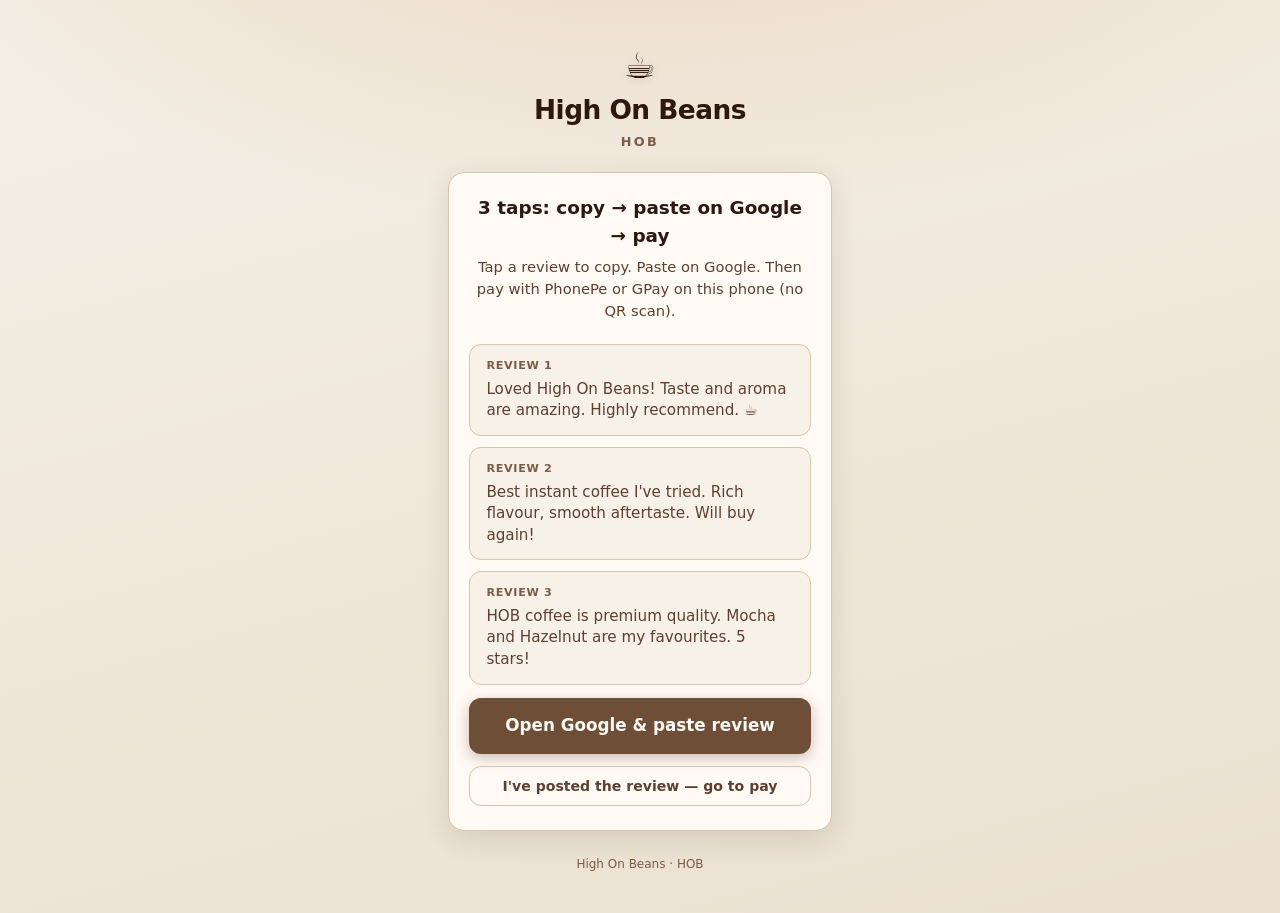
<file: index.html>
<!DOCTYPE html>
<html lang="en-IN">
<head>
  <meta charset="UTF-8" />
  <meta name="viewport" content="width=device-width, initial-scale=1, viewport-fit=cover" />
  <meta name="theme-color" content="#3E2723" />
  <meta name="description" content="High On Beans — copy a review, post on Google, then pay with UPI." />
  <title>High On Beans · Review &amp; Pay</title>
  <link rel="stylesheet" href="styles.css" />
</head>
<body>
  <div class="page">
    <header class="brand" aria-label="High On Beans">
      <div class="logo" aria-hidden="true">☕</div>
      <h1 class="brand-name">High On Beans</h1>
      <p class="brand-tag">HOB</p>
    </header>

    <main class="card" id="main">
      <p class="lead">3 taps: copy → paste on Google → pay</p>
      <p class="sub">Tap a review to copy. Paste on Google. Then pay with PhonePe or GPay on this phone (no QR scan).</p>

      <div class="review-picks" role="group" aria-label="Ready-made reviews">
        <button type="button" class="review-chip" data-review="Loved High On Beans! Taste and aroma are amazing. Highly recommend. ☕">
          <span class="review-chip-label">Review 1</span>
          <span class="review-chip-text">Loved High On Beans! Taste and aroma are amazing. Highly recommend. ☕</span>
        </button>
        <button type="button" class="review-chip" data-review="Best instant coffee I've tried. Rich flavour, smooth aftertaste. Will buy again!">
          <span class="review-chip-label">Review 2</span>
          <span class="review-chip-text">Best instant coffee I've tried. Rich flavour, smooth aftertaste. Will buy again!</span>
        </button>
        <button type="button" class="review-chip" data-review="HOB coffee is premium quality. Mocha and Hazelnut are my favourites. 5 stars!">
          <span class="review-chip-label">Review 3</span>
          <span class="review-chip-text">HOB coffee is premium quality. Mocha and Hazelnut are my favourites. 5 stars!</span>
        </button>
      </div>

      <p id="copyStatus" class="copy-status" aria-live="polite" hidden></p>

      <a
        id="reviewBtn"
        class="btn btn-primary"
        href="https://g.page/r/Cce9ZOg3vf0qEBE/review"
        target="_blank"
        rel="noopener noreferrer"
      >
        Open Google &amp; paste review
      </a>

      <button type="button" id="unlockOnlyBtn" class="btn btn-ghost">
        I've posted the review — go to pay
      </button>

      <section id="paySection" class="pay-section" hidden aria-live="polite">
        <div class="divider" aria-hidden="true"></div>
        <h2 class="pay-title">Thanks — pay on this phone</h2>
        <p class="pay-hint">Tap Pay, then choose PhonePe or Google Pay. WhatsApp Pay will not open.</p>
        <a
          id="payUpiBtn"
          class="btn btn-primary"
          href="pay.html?v=3"
        >Pay with PhonePe / GPay</a>
</section>
    </main>

    <footer class="footer">
      <p>High On Beans · HOB</p>
    </footer>
  </div>
  <script src="app.js"></script>
</body>
</html>
</file>
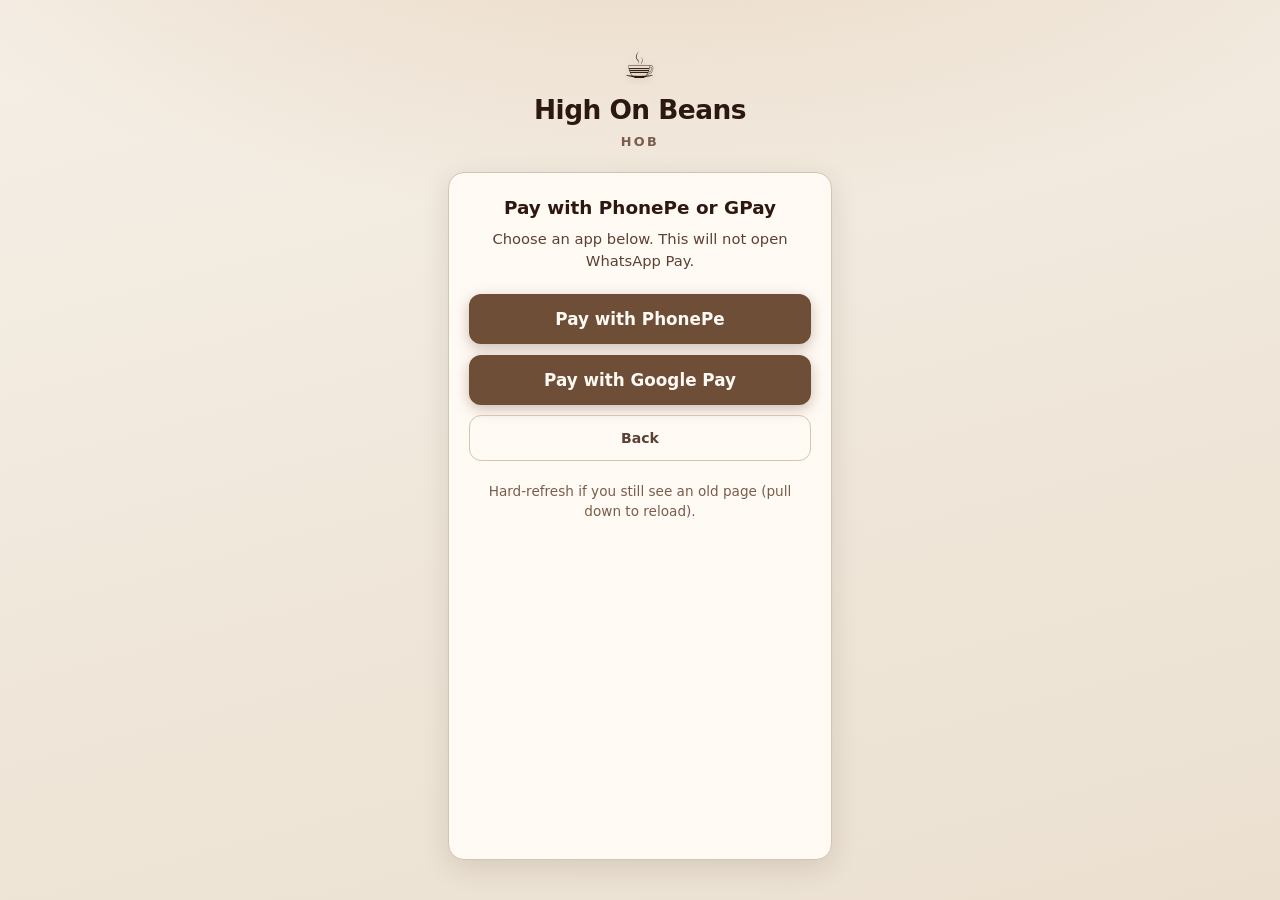
<file: pay.html>
<!DOCTYPE html>
<html lang="en-IN">
<head>
  <meta charset="UTF-8" />
  <meta name="viewport" content="width=device-width, initial-scale=1, viewport-fit=cover" />
  <meta name="theme-color" content="#3E2723" />
  <meta http-equiv="Cache-Control" content="no-cache, no-store, must-revalidate" />
  <title>Pay · High On Beans</title>
  <link rel="stylesheet" href="styles.css" />
</head>
<body>
  <div class="page">
    <header class="brand" aria-label="High On Beans">
      <div class="logo" aria-hidden="true">☕</div>
      <h1 class="brand-name">High On Beans</h1>
      <p class="brand-tag">HOB</p>
    </header>
    <main class="card">
      <p class="lead">Pay with PhonePe or GPay</p>
      <p class="sub">Choose an app below. This will not open WhatsApp Pay.</p>

      <button type="button" id="payPhonePe" class="btn btn-primary">Pay with PhonePe</button>
      <button type="button" id="payGPay" class="btn btn-primary" style="margin-top:0.65rem">Pay with Google Pay</button>

      <a class="btn btn-ghost" href="index.html?v=3" style="margin-top:0.65rem">Back</a>
      <p class="pay-hint" style="margin-top:1.25rem">Hard-refresh if you still see an old page (pull down to reload).</p>
    </main>
  </div>
  <script>
    (function () {
      var q = "pa=7073123656-6@ibl&pn=Ritik%20Sharma&mc=0000&mode=02&purpose=00";
      /* Never use upi:// — WhatsApp registers for that scheme */
      var links = {
        phonepe: [
          "phonepe://pay?" + q,
          "ppe://upi/pay?" + q,
          "intent://pay?" + q + "#Intent;scheme=phonepe;package=com.phonepe.app;end"
        ],
        gpay: [
          "gpay://upi/pay?" + q,
          "tez://upi/pay?" + q,
          "intent://upi/pay?" + q + "#Intent;scheme=tez;package=com.google.android.apps.nbu.paisa.user;end",
          "intent://upi/pay?" + q + "#Intent;scheme=gpay;package=com.google.android.apps.nbu.paisa.user;end"
        ]
      };

      function openApp(list) {
        var i = 0;
        function tryNext() {
          if (i >= list.length) return;
          var url = list[i++];
          /* Prefer top navigation for custom schemes */
          window.location.href = url;
          /* If first scheme fails silently, try next after a short delay */
          if (i < list.length) {
            setTimeout(tryNext, 1200);
          }
        }
        tryNext();
      }

      var pe = document.getElementById("payPhonePe");
      var gp = document.getElementById("payGPay");
      if (pe) pe.addEventListener("click", function () { openApp(links.phonepe); });
      if (gp) gp.addEventListener("click", function () { openApp(links.gpay); });
    })();
  </script>
</body>
</html>
</file>
<file: styles.css>
/* High On Beans — warm coffee palette, mobile-first */
:root {
  --bg: #f5efe6;
  --bg-deep: #ebe0d0;
  --card: #fffaf4;
  --ink: #2c1810;
  --ink-soft: #5c4033;
  --muted: #7a5c4a;
  --accent: #6f4e37;
  --accent-hover: #5a3d2b;
  --accent-press: #4a3224;
  --cream: #f8f1e7;
  --border: #d4c4b0;
  --ring: #c4a484;
  --shadow: 0 8px 28px rgba(44, 24, 16, 0.12);
  --radius: 16px;
  --font: system-ui, -apple-system, "Segoe UI", Roboto, "Noto Sans", "Helvetica Neue", Arial, sans-serif;
}

*,
*::before,
*::after {
  box-sizing: border-box;
}

html {
  -webkit-text-size-adjust: 100%;
}

body {
  margin: 0;
  min-height: 100dvh;
  font-family: var(--font);
  color: var(--ink);
  background:
    radial-gradient(ellipse 120% 80% at 50% -20%, #e8d5c0 0%, transparent 55%),
    linear-gradient(165deg, var(--bg) 0%, var(--bg-deep) 100%);
  line-height: 1.5;
}

.page {
  max-width: 420px;
  margin: 0 auto;
  padding: 1.5rem 1.15rem 2.5rem;
  display: flex;
  flex-direction: column;
  min-height: 100dvh;
}

.brand {
  text-align: center;
  margin-bottom: 1.25rem;
  padding-top: 0.5rem;
}

.logo {
  font-size: 2.25rem;
  line-height: 1;
  margin-bottom: 0.35rem;
  filter: drop-shadow(0 2px 4px rgba(44, 24, 16, 0.15));
}

.brand-name {
  margin: 0;
  font-size: 1.65rem;
  font-weight: 700;
  letter-spacing: -0.02em;
  color: var(--ink);
}

.brand-tag {
  margin: 0.2rem 0 0;
  font-size: 0.8rem;
  font-weight: 600;
  letter-spacing: 0.18em;
  text-transform: uppercase;
  color: var(--muted);
}

.card {
  background: var(--card);
  border: 1px solid var(--border);
  border-radius: var(--radius);
  box-shadow: var(--shadow);
  padding: 1.35rem 1.25rem 1.5rem;
  flex: 1 0 auto;
}

.lead {
  margin: 0 0 0.4rem;
  font-size: 1.15rem;
  font-weight: 650;
  color: var(--ink);
  text-align: center;
}

.sub {
  margin: 0 0 1.35rem;
  font-size: 0.92rem;
  color: var(--ink-soft);
  text-align: center;
}

.btn {
  display: block;
  width: 100%;
  font-family: inherit;
  font-size: 1.05rem;
  font-weight: 650;
  text-align: center;
  text-decoration: none;
  border-radius: 12px;
  padding: 0.95rem 1.1rem;
  cursor: pointer;
  border: none;
  transition: background 0.15s ease, transform 0.1s ease, box-shadow 0.15s ease;
  -webkit-tap-highlight-color: transparent;
}

.btn:focus-visible {
  outline: 3px solid var(--ring);
  outline-offset: 3px;
}

.btn-primary {
  color: #fffaf4;
  background: var(--accent);
  box-shadow: 0 4px 14px rgba(111, 78, 55, 0.35);
}

.btn-primary:hover {
  background: var(--accent-hover);
}

.btn-primary:active {
  background: var(--accent-press);
  transform: scale(0.98);
}

.btn-ghost {
  margin-top: 0.75rem;
  color: var(--ink-soft);
  background: transparent;
  border: 1px solid var(--border);
  font-size: 0.88rem;
  font-weight: 550;
  padding: 0.7rem 1rem;
}

.btn-ghost:hover {
  background: var(--cream);
  color: var(--ink);
}

.btn-ghost:active {
  transform: scale(0.98);
}

.pay-section {
  margin-top: 0.25rem;
}

.pay-section[hidden] {
  display: none !important;
}

.divider {
  height: 1px;
  background: linear-gradient(90deg, transparent, var(--border), transparent);
  margin: 1.35rem 0 1.15rem;
}

.pay-title {
  margin: 0 0 0.35rem;
  font-size: 1.1rem;
  font-weight: 650;
  text-align: center;
  color: var(--ink);
}

.pay-hint {
  margin: 0 0 1rem;
  font-size: 0.85rem;
  color: var(--muted);
  text-align: center;
}

.qr-wrap {
  margin: 0 auto;
  padding: 0.75rem;
  max-width: 280px;
  background: #fff;
  border: 1px solid var(--border);
  border-radius: 12px;
  box-shadow: 0 2px 10px rgba(44, 24, 16, 0.08);
}

.qr-wrap img {
  display: block;
  width: 100%;
  max-width: 280px;
  height: auto;
  margin: 0 auto;
  border-radius: 4px;
}

.footer {
  text-align: center;
  margin-top: 1.5rem;
  font-size: 0.75rem;
  color: var(--muted);
}

.footer p {
  margin: 0;
}

@media (min-width: 480px) {
  .page {
    padding-top: 2.5rem;
  }
}

/* Ready-made review chips */
.review-picks {
  display: flex;
  flex-direction: column;
  gap: 0.65rem;
  margin: 0 0 0.85rem;
}

.review-chip {
  display: block;
  width: 100%;
  text-align: left;
  padding: 0.85rem 1rem;
  border-radius: 12px;
  border: 1.5px solid var(--border);
  background: var(--cream);
  color: var(--ink);
  font: inherit;
  cursor: pointer;
  transition: border-color 0.15s, background 0.15s, box-shadow 0.15s;
}

.review-chip:hover,
.review-chip:focus-visible {
  border-color: var(--accent);
  outline: none;
  box-shadow: 0 0 0 3px rgba(111, 78, 55, 0.2);
}

.review-chip.is-selected {
  border-color: var(--accent);
  background: #f0e6da;
}

.review-chip-label {
  display: block;
  font-size: 0.7rem;
  font-weight: 700;
  letter-spacing: 0.06em;
  text-transform: uppercase;
  color: var(--muted);
  margin-bottom: 0.25rem;
}

.review-chip-text {
  display: block;
  font-size: 0.95rem;
  color: var(--ink-soft);
  line-height: 1.4;
}

.copy-status {
  margin: 0 0 0.85rem;
  font-size: 0.88rem;
  font-weight: 600;
  color: var(--accent);
  text-align: center;
}

.qr-fallback {
  margin-top: 1.25rem;
  font-size: 0.9rem;
  color: var(--muted);
}

.qr-fallback summary {
  cursor: pointer;
  text-align: center;
  list-style: none;
  font-weight: 600;
}

.qr-fallback summary::-webkit-details-marker {
  display: none;
}

.qr-fallback[open] summary {
  margin-bottom: 0.75rem;
  color: var(--ink-soft);
}
</file>
